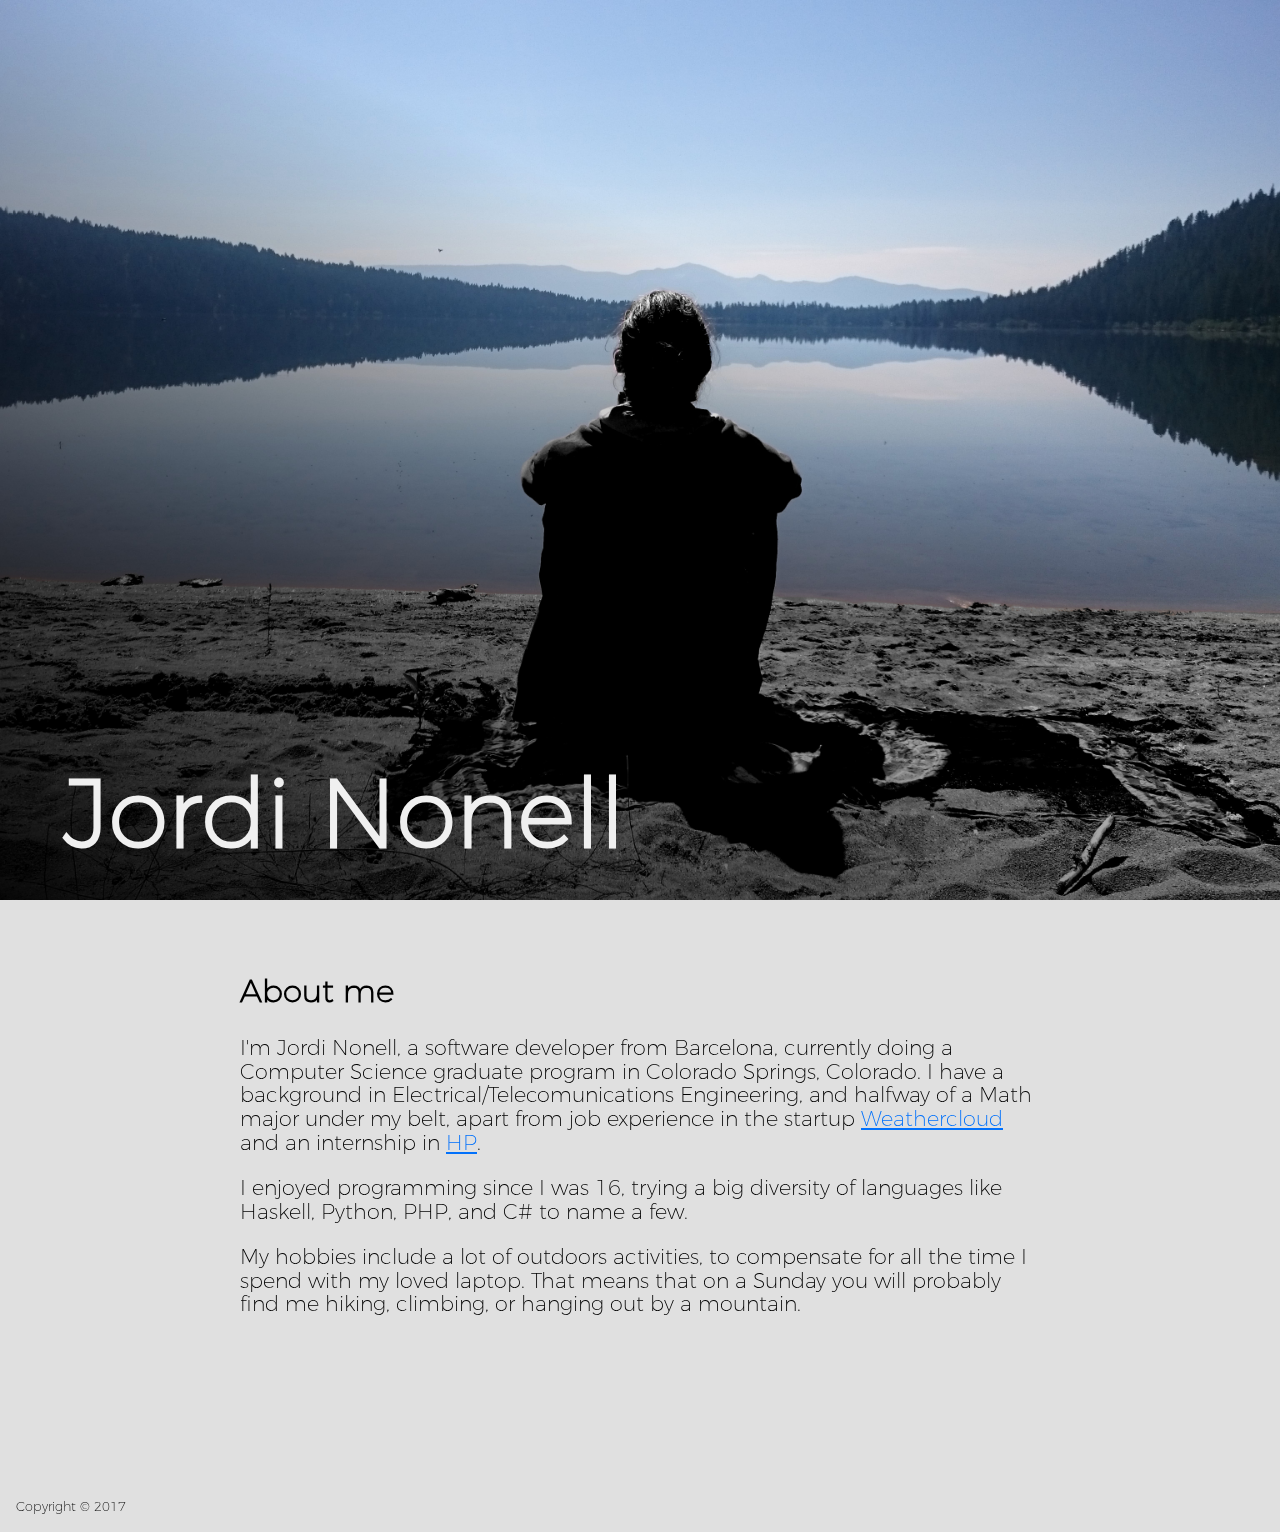
<file: index.html>
<!DOCTYPE html>
<html lang="en">
<head>
    <meta charset="utf-8">
    <link rel="icon" href="/favicon.ico" type="image/x-icon">
    <link rel="shortcut icon" href="/favicon.ico" type="image/x-icon">

    <title>Jordi Nonell</title>

    <meta name="description" content="">

    <meta name="viewport" content="width=device-width, initial-scale=1.0, shrink-to-fit=no">

    <link href="css/normalize.css" rel="stylesheet" media="all">
    <link href="css/styles.min.css?v=1" rel="stylesheet" media="all">
</head>
<body>
    <header role="banner">
        <nav role="navigation">
        </nav>
    </header>

    <div class="title-wrapper">
        <h1>Jordi Nonell</h1>
    </div>
    <div class="content">
                
        <main role="main">
            <section class="bio">
                <h2>About me</h2>
                <p>I'm Jordi Nonell, a software developer from Barcelona, currently doing
                    a Computer Science graduate program in Colorado Springs, Colorado. I have
                    a background in Electrical/Telecomunications Engineering, and halfway
                    of a Math major under my belt, apart from job experience in
                    the startup <a href="https://weathercloud.net">Weathercloud</a> and an
                    internship in <a href="https://hp.com">HP</a>.</p>
                <p>I enjoyed programming since I was 16, trying a big diversity of languages
                    like Haskell, Python, PHP, and C# to name a few.</p>
                <p>My hobbies include a lot of outdoors activities, to compensate for all the
                    time I spend with my loved laptop. That means that on a Sunday
                    you will probably
                    find me hiking, climbing, or hanging out by a mountain.</p>
            </section>
        </main>
        <footer role="contentinfo">
            <!--
            <address>
              <p>For further information, please contact <a href="mailto:admin@example.com">Max Mustermann</a>.</p>
            </address>

            -->
            <small>Copyright &copy; <time datetime="2017">2017</time></small>

        </footer>
    </div>
</body>
</html>
</file>
<file: css/styles.min.css>
a:link{color:#0271fb}a:visited{color:#bd02fb}a:focus,a:hover{color:#000}a:active{color:#fb0e02}@font-face{font-family:'Montserrat';src:url('./Montserrat-ExtraLight.otf')}body,html{height:100%;width:100%;padding:0;margin:0}body{font-family:'Montserrat'}body > header{position:fixed;top:0;bottom:0;left:0;right:0;max-width:100%;max-height:100%;margin:auto;overflow:auto;background-image:url("../img/header-small.jpg");background-attachment:fixed;background-position:center;background-size:cover;z-index:-900}@media (min-width: 719px){body > header{background-image:url("../img/header.jpg")}}.title-wrapper{position:absolute;bottom:0;left:5%;color:#f0f0f0;font-size:3rem}.title-wrapper h1{margin-bottom:2rem}.content{width:100%;position:absolute;top:100%;background-color:#e0e0e0}main{padding-top:3rem;padding-bottom:10rem}section{width:800px;margin-left:auto;margin-right:auto;font-size:1.3rem}@media (max-width: 1200px){.title-wrapper{text-align:center;font-size:2rem}}@media (max-width: 1000px){section{width:500px}}@media (max-width: 720px){.title-wrapper{position:absolute;bottom:5%;text-align:center;left:50%;width:300px;margin-left:-150px}}@media (max-width: 560px){section{width:80%;padding:0 2rem;font-size:1rem}}footer{margin-bottom:1rem;margin-left:1rem}
</file>
